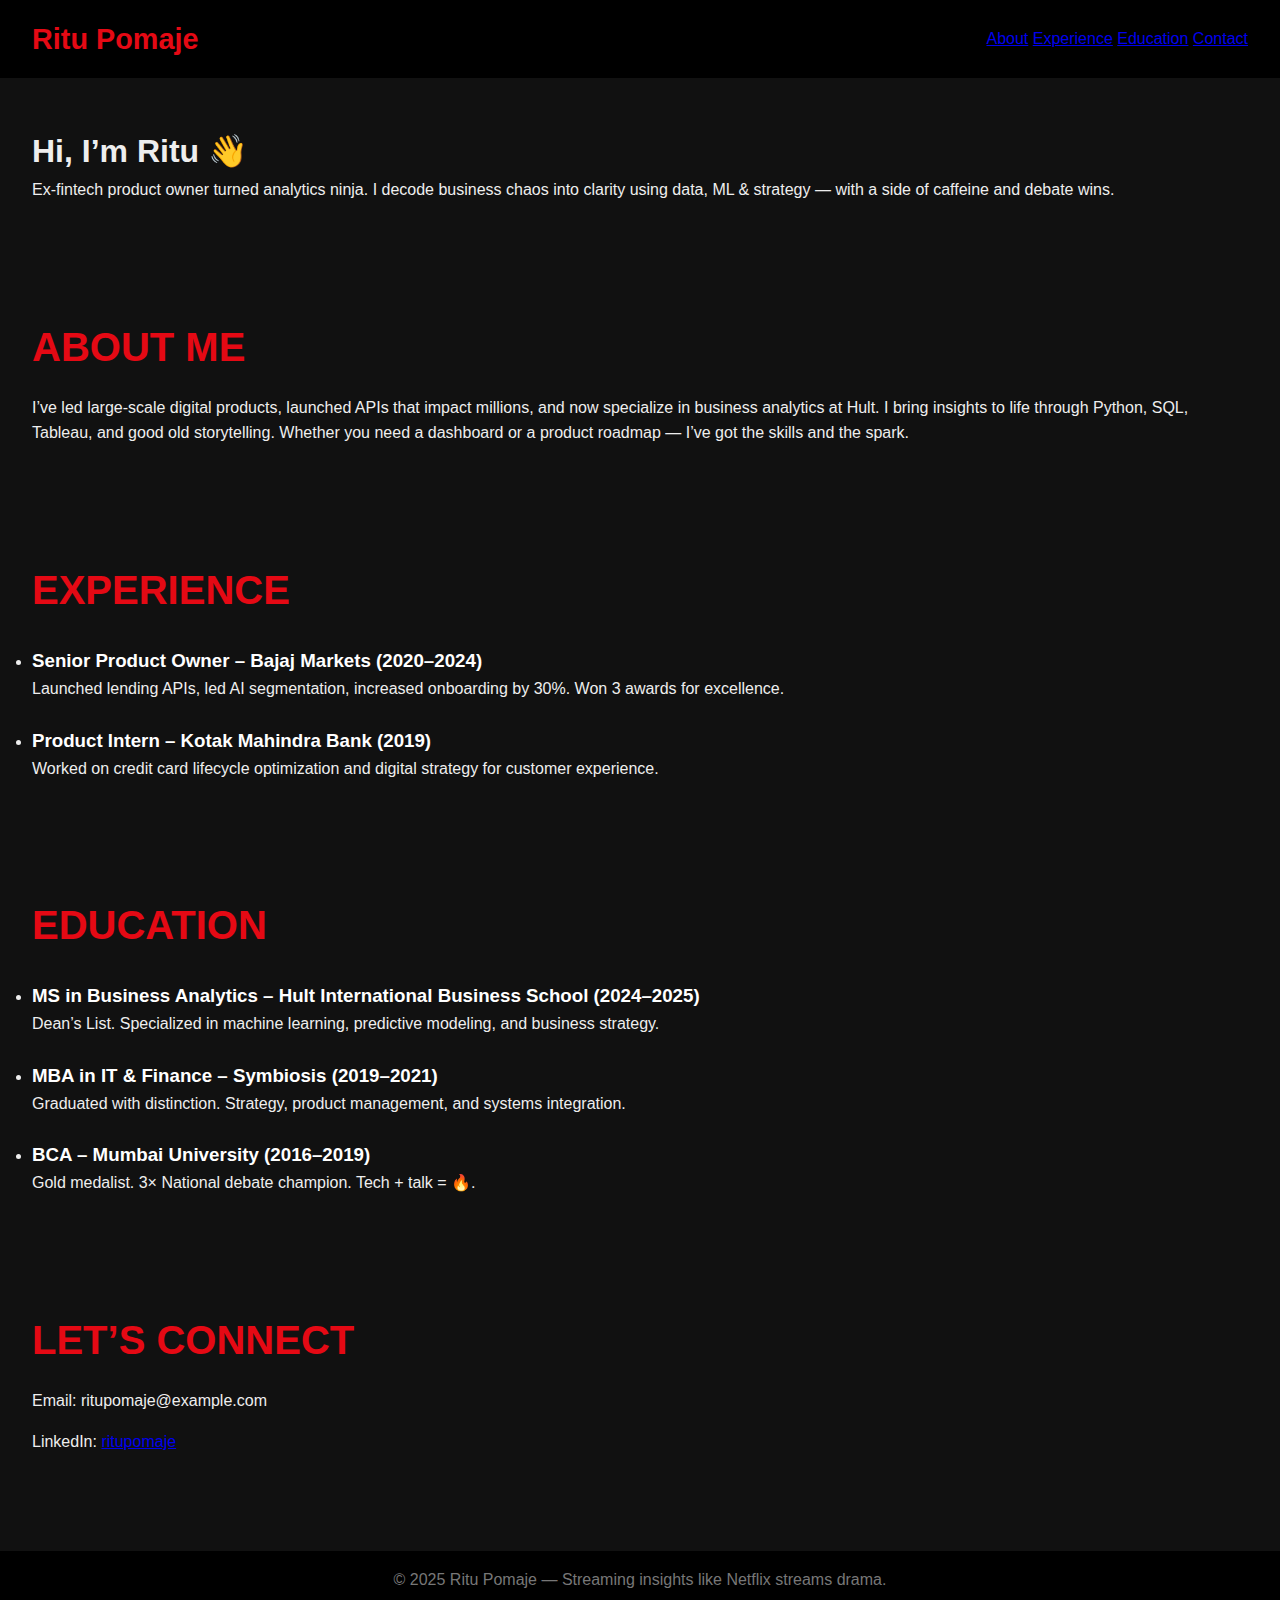
<file: index.html>
<!DOCTYPE html>
<html lang="en">
<head>
  <meta charset="UTF-8" />
  <meta name="viewport" content="width=device-width, initial-scale=1.0"/>
  <title>Ritu Pomaje | Portfolio</title>
  <link rel="stylesheet" href="style.css" />
</head>
<body>

  <header class="header">
    <div class="logo">Ritu Pomaje</div>
    <nav class="nav">
      <a href="#about">About</a>
      <a href="#experience">Experience</a>
      <a href="#education">Education</a>
      <a href="#contact">Contact</a>
    </nav>
  </header>

  <section class="hero">
    <h1>Hi, I’m Ritu 👋</h1>
    <p>Ex-fintech product owner turned analytics ninja. I decode business chaos into clarity using data, ML & strategy — with a side of caffeine and debate wins.</p>
  </section>

  <section class="section" id="about">
    <h2>About Me</h2>
    <p>I’ve led large-scale digital products, launched APIs that impact millions, and now specialize in business analytics at Hult. I bring insights to life through Python, SQL, Tableau, and good old storytelling. Whether you need a dashboard or a product roadmap — I’ve got the skills and the spark.</p>
  </section>

  <section class="section" id="experience">
    <h2>Experience</h2>
    <ul>
      <li>
        <h3>Senior Product Owner – Bajaj Markets (2020–2024)</h3>
        <p>Launched lending APIs, led AI segmentation, increased onboarding by 30%. Won 3 awards for excellence.</p>
      </li>
      <li>
        <h3>Product Intern – Kotak Mahindra Bank (2019)</h3>
        <p>Worked on credit card lifecycle optimization and digital strategy for customer experience.</p>
      </li>
    </ul>
  </section>

  <section class="section" id="education">
    <h2>Education</h2>
    <ul>
      <li>
        <h3>MS in Business Analytics – Hult International Business School (2024–2025)</h3>
        <p>Dean’s List. Specialized in machine learning, predictive modeling, and business strategy.</p>
      </li>
      <li>
        <h3>MBA in IT & Finance – Symbiosis (2019–2021)</h3>
        <p>Graduated with distinction. Strategy, product management, and systems integration.</p>
      </li>
      <li>
        <h3>BCA – Mumbai University (2016–2019)</h3>
        <p>Gold medalist. 3× National debate champion. Tech + talk = 🔥.</p>
      </li>
    </ul>
  </section>

  <section class="section" id="contact">
    <h2>Let’s Connect</h2>
    <p>Email: ritupomaje@example.com</p>
    <p>LinkedIn: <a href="https://www.linkedin.com/in/ritupomaje/" target="_blank">ritupomaje</a></p>
  </section>

  <footer class="footer">
    <p>&copy; 2025 Ritu Pomaje — Streaming insights like Netflix streams drama.</p>
  </footer>

</body>
</html>
</file>
<file: style.css>
/* Reset and Base */
* {
  margin: 0;
  padding: 0;
  box-sizing: border-box;
}

html {
  scroll-behavior: smooth;
}

body {
  font-family: 'Segoe UI', Tahoma, Geneva, Verdana, sans-serif;
  background-color: #111;
  color: #eee;
  line-height: 1.6;
  -webkit-font-smoothing: antialiased;
}

/* Header */
header.header {
  display: flex;
  justify-content: space-between;
  align-items: center;
  padding: 1rem 2rem;
  background-color: #000;
  position: sticky;
  top: 0;
  z-index: 1000;
}

.logo {
  color: #e50914;
  font-size: 1.8rem;
  font-weight: bold;
}

.nav-links {
  list-style: none;
  display: flex;
  gap: 1.5rem;
}

.nav-links a {
  color: #fff;
  text-decoration: none;
  font-weight: 500;
}

.nav-links a:hover,
.nav-links a:focus {
  color: #e50914;
  outline: none;
}

/* Section General */
section {
  padding: 3rem 2rem;
}

.container {
  max-width: 1000px;
  margin: auto;
}

h2 {
  color: #e50914;
  font-size: 2.5rem;
  margin-bottom: 1rem;
  text-transform: uppercase;
}

h2:focus {
  outline: 2px dashed #e50914;
  outline-offset: 4px;
}

h3 {
  color: #fff;
  margin-top: 1.5rem;
}

h4 {
  color: #bbb;
  font-size: 1rem;
  margin-bottom: 0.5rem;
}

p {
  margin-bottom: 1rem;
}

/* Photo Top */
.photo-top {
  text-align: center;
  padding-top: 2rem;
}

.profile-photo-top {
  width: 180px;
  height: auto;
  border-radius: 20px;
  box-shadow: 0 8px 20px rgba(0, 0, 0, 0.5);
  object-fit: cover;
}

/* Intro tagline */
.intro-tagline {
  font-size: 1.25rem;
  color: #ccc;
  max-width: 700px;
  margin: 1.5rem auto 0;
  text-align: center;
  font-style: italic;
}

/* Timeline */
.vertical-timeline {
  border-left: 3px solid #e50914;
  padding-left: 2rem;
}

.vt-item {
  margin-bottom: 2rem;
  position: relative;
}

.vt-dot {
  width: 14px;
  height: 14px;
  background-color: #e50914;
  border-radius: 50%;
  position: absolute;
  left: -1.25rem;
  top: 0.4rem;
}

.vt-content h3 {
  color: #fff;
  font-size: 1.2rem;
}

.vt-content h4 {
  color: #bbb;
  font-size: 1rem;
  margin-bottom: 0.3rem;
}

.vt-content ul {
  list-style: disc;
  margin-left: 2rem;
  margin-bottom: 1rem;
}

/* Skills Grid */
.skills-grid {
  display: grid;
  grid-template-columns: 1fr 1fr;
  gap: 2rem;
  margin-top: 2rem;
}

.skills-grid h4 {
  color: #e50914;
  margin-bottom: 0.5rem;
}

.skills-grid ul {
  list-style: circle;
  margin-left: 1.5rem;
  color: #ccc;
}

/* Contact */
.contact a {
  color: #e50914;
  text-decoration: none;
}

.contact a:hover,
.contact a:focus {
  text-decoration: underline;
  outline: none;
}

/* Footer */
footer {
  text-align: center;
  background: #000;
  color: #777;
  padding: 1rem;
  margin-top: 2rem;
}

/* Section titles with style */
.section-title {
  font-size: 2rem;
  color: #e50914;
  text-transform: uppercase;
  margin-bottom: 0.75rem;
  position: relative;
}

.section-title::after {
  content: '';
  display: block;
  width: 50px;
  height: 3px;
  background-color: #e50914;
  margin-top: 5px;
}

/* Responsive Enhancements */
@media (max-width: 768px) {
  .nav-links {
    flex-direction: column;
    gap: 0.5rem;
  }

  .header {
    flex-direction: column;
    align-items: flex-start;
  }

  .profile-photo-top {
    width: 140px;
  }

  .skills-grid {
    grid-template-columns: 1fr;
  }

  h2 {
    font-size: 2rem;
  }
}
</file>
